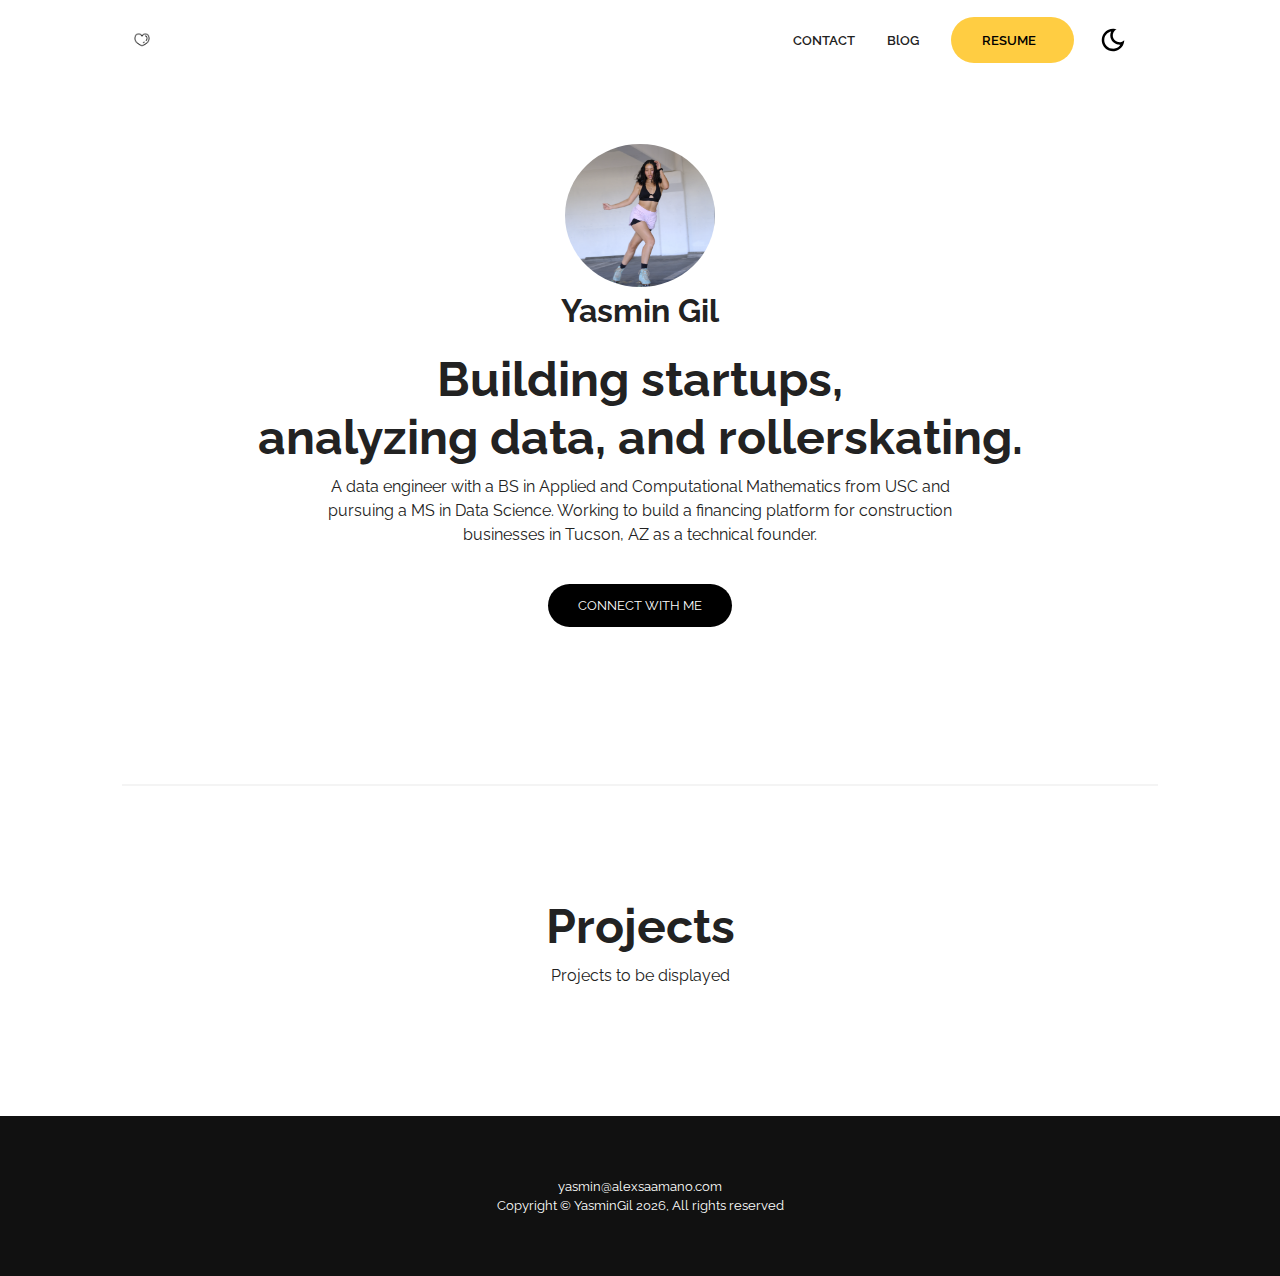
<file: index.html>
<!DOCTYPE html>
<html lang="en">
  <head>
    <meta charset="UTF-8" />
    <meta http-equiv="X-UA-Compatible" content="IE=edge" />
    <meta name="viewport" content="width=device-width, initial-scale=1.0" />
    <!-- Primary Meta Tags -->
    <title>Yasmin Gil</title>
    <meta name="title" content="Yasmin Gil" />
    <meta
      name="description"
      content="Yasmin Gil's Portfolio site"
    />


    <!-- Link -->
    <link
      rel="apple-touch-icon"
      sizes="180x180"
      href="assets/logo.png"
    />
    <link
      rel="icon"
      type="image/png"
      sizes="16x16"
      href="assets/logo.png"
    />
    <link
      rel="icon"
      type="image/png"
      sizes="32x32"
      href="assets/logo.png"
    />
    <link
      rel="icon"
      type="image/png"
      sizes="192x192"
      href="assets/logo.png"
    />
    <link
      rel="icon"
      type="image/png"
      sizes="512x512"
      href="assets/logo.png"
    />
    <link rel="icon" type="image/x-icon" href="assets/logo.png" />
    <link rel="manifest" href="assets/logo.png" />
    <link
      rel="stylesheet"
      href="https://use.fontawesome.com/releases/v5.15.4/css/all.css"
      integrity="sha384-DyZ88mC6Up2uqS4h/KRgHuoeGwBcD4Ng9SiP4dIRy0EXTlnuz47vAwmeGwVChigm"
      crossorigin="anonymous"
    />
    <link rel="stylesheet" href="css/style.css" />
    <link rel="stylesheet" href="css/utilities.css" />
  </head>
  <body>
    <header id="hero">
      <!-- Navbar -->
      <nav class="navbar">
        <div class="container">
          <!-- Logo -->
          <h1 id="logo">
            <a><img src="./assets/logo.png" alt="Your Logo"
            /></a>
          </h1>
          <!-- Navbar links -->
          <ul class="nav-menu">
            <!-- <li><a class="nav-link" href="#projects">PROJECTS</a></li> -->
            <li><a class="nav-link" href="mailto:yasmin@alexsaamano.com">CONTACT</a></li>
            <li><a class="nav-link" href="https://yasmingil.notion.site/Yasmin-Gil-9f7738b42b494d3590b4209d6c99d6ef">BlOG</a></li>
            <li>
              <a
                class="nav-link btn btn-primary"
                href="assets/files/yasmin_resume.pdf"
                >RESUME <i class="fas fa-arrow-right"></i
              ></a>
            </li>

            <!-- Toggle switch -->
            <div class="theme-switch">
              <input type="checkbox" id="switch" />
              <label class="toggle-icons" for="switch">
                <img class="moon" src="assets/moon.svg" />
                <img class="sun" src="assets/sun.svg" />
              </label>
            </div>
            <!-- Hamburger menu -->
          </ul>
          <div class="hamburger">
            <span class="bar"></span>
            <span class="bar"></span>
            <span class="bar"></span>
          </div>
        </div>
      </nav>

      <section class="header-container">
        <img
          class="profile-image"
          src="assets/skate_prof.png"
          alt=""
        />
        <h1>Yasmin Gil</h1>

        <div class="content-text">
          <h2>Building startups,</h2>
          <h2>analyzing data, and rollerskating.</h2>

          <p>
            A data engineer with a BS in Applied and Computational Mathematics
            from USC and pursuing a MS in Data Science. Working to build 
            a financing platform for construction businesses in Tucson, AZ as a technical founder.  
          </p>
        </div>
        <a
          href="https://www.linkedin.com/in/yasmin-gil/"
          class="btn btn-secondary"
          target="_blank"
          >Connect With Me</a
        >
      </section>
    </header>

    <!-- Projects -->
    <section id="projects" class="project-container container hidden">
      <div class="division"></div>
      <div class="content-text">
        <h2>Projects</h2>
        <p>Projects to be displayed</p>
      </div>

      <article class="project" style="display: none">
        <!-- Project 1 -->
        <div href="" class="card">
          <div class="project-info">
            <div class="project-bio">
              <h3>Project One</h3>
              <p>React, Redux, SASS</p>
            </div>

            <div class="project-link">
              <a href="#" target="_blank"><i class="fab fa-github"></i></a>
              <a href="#" target="_blank"><i class="fas fa-globe"></i></a>
            </div>
          </div>
        </div>

        <!-- Project 2 -->
        <div href="" class="card">
          <div class="project-info">
            <div class="project-bio">
              <h3>Project Two</h3>
              <p>React, Redux, SASS</p>
            </div>

            <div class="project-link">
              <a href="#" target="_blank"><i class="fab fa-github"></i></a>
              <a href="#" target="_blank"><i class="fas fa-globe"></i></a>
            </div>
          </div>
        </div>

        <!-- Porject 3 -->
        <div href="" class="card">
          <div class="project-info">
            <div class="project-bio">
              <h3>Project Three</h3>
              <p>React, Redux, SASS</p>
            </div>

            <div class="project-link">
              <a href="#" target="_blank"><i class="fab fa-github"></i></a>
              <a href="#" target="_blank"><i class="fas fa-globe"></i></a>
            </div>
          </div>
        </div>

        <!-- Project 4 -->
        <div href="" class="card">
          <div class="project-info">
            <div class="project-bio">
              <h3>Project Four</h3>
              <p>React, Redux, SASS</p>
            </div>

            <div class="project-link">
              <a href="#" target="_blank"><i class="fab fa-github"></i></a>
              <a href="#" target="_blank"><i class="fas fa-globe"></i></a>
            </div>
          </div>
        </div>

        <!-- Project 5 -->
        <div href="" class="card">
          <div class="project-info">
            <div class="project-bio">
              <h3>Project Five</h3>
              <p>React, Redux, SASS</p>
            </div>

            <div class="project-link">
              <a href="#" target="_blank"><i class="fab fa-github"></i></a>
              <a href="#" target="_blank"><i class="fas fa-globe"></i></a>
            </div>
          </div>
        </div>

        <!-- Project 6 -->
        <div href="" class="card">
          <div class="project-info">
            <div class="project-bio">
              <h3>Project Six</h3>
              <p>React, Redux, SASS</p>
            </div>

            <div class="project-link">
              <a href="#" target="_blank"><i class="fab fa-github"></i></a>
              <a href="#" target="_blank"><i class="fas fa-globe"></i></a>
            </div>
          </div>
        </div>
      </article>

      <!-- <a href="#" class="btn btn-secondary"
        target="_blank" >See More <i class="fas fa-arrow-right"></i
      ></a> -->
    </section>

    <footer id="footer">
      <div class="container">
        <a href="mailto:yasmin@alexsaamano.com">yasmin@alexsaamano.com</a>
        <!-- Social links -->
        <!-- <div class="social">
          <a href="#" target="_blank"
            ><img src="./assets/facebook-icon.svg" alt="Facebook"
          /></a>
          <a href="#" target="_blank"><img src="./assets/twitter-icon.svg" alt="Twitter" /></a>
          <a href="#" target="_blank"
            ><img src="./assets/linkedin-icon.svg" alt="Linkedin"
          /></a>
          <a href="#" target="_blank"><img src="./assets/github-icon.svg" alt="GitHub" /></a>
          <a href="#" target="_blank"
            ><img src="./assets/hashnode-icon.svg" alt="Hashnode"
          /></a>
        </div> -->
        <!-- Attribution -->
        <div class="attribution">
          <p>Copyright &copy; YasminGil <span id="datee"></span>, All rights reserved</p>
        </div>
      </div>
    </footer>
    <script src="js/script.js"></script>
  </body>
</html>
</file>
<file: css/style.css>
/* This is the required project styling. Will contain essential CSS styles like:
   * Flex property
   * Grid layout
   * Cards and sections
*/

@import url(https://fonts.googleapis.com/css?family=Raleway:100,200,300,regular,500,600,700,800,900,100italic,200italic,300italic,italic,500italic,600italic,700italic,800italic,900italic);

/* variables */
:root {
  /* Colors */
  --primary-color: #ffcd42;
  --secondary-color: #ffd35c;
  --bg-primary: #ffffff;
  --text-color: #222222;
  --text-color-two: #ffffff;
  --bg-secondary: #000000;
  --card-background: #f4f4f4;
  --bg-secondary-two: #111111;

  --shadow: 0 10px 40px rgba(0, 0, 0, 0.2);

  /* Font Weight */
  --weight-small: 400;
  --weight-semibold: 600;
  --weight-bold: 800;

  /* Max width */
  --width-small: 600px;
  --width-medium: 1100px;
  --width-large: 1300px;
}

[data-theme="dark"] {
  --primary-color: #ffcd42;
  --secondary-color: #ffd35c;
  --bg-primary: #000000;
  --text-color: #ffffff;
  --text-color-two: #222222;
  --bg-secondary: #ffffff;
  --card-background: #111111;
  --bg-secondary-two: #f4f4f4;
  --shadow: 0 2px 10px rgba(95, 95, 95, 0.2);
}

html {
  font-size: 100%;
  scroll-behavior: smooth;
}

/* Reset default styling */
* {
  margin: 0;
  padding: 0;
  box-sizing: border-box;
}

ul {
  list-style: none;
}

a {
  text-decoration: none;
  color: var(--text-color);
}

/* Main styling */
body {
  background: var(--bg-primary);
  color: var(--text-color);
  font-family: "Raleway", sans-serif;
  line-height: 1.5;
}

/* Navbar */
.navbar {
  position: fixed;
  top: 0;
  left: 0;
  right: 0;
  z-index: 20;
  background: var(--bg-primary);
}

.navbar .container {
  display: flex;
  align-items: center;
  justify-content: space-between;
  z-index: 20;
  height: 80px;
  width: 100%;
}

.navbar .nav-menu {
  display: flex;
  align-items: center;
  background: var(--bg-primary);
}

.navbar .nav-link {
  margin: 0 1rem;
  font-size: 0.8rem;
  font-weight: var(--weight-semibold);
}

.navbar #logo img {
  display: block;
  width: 40px;
}

.navbar .btn {
  margin-right: 1.5rem;
}

.fas.fa-arrow-right {
  margin-left: 0.5rem;
  font-size: 0.9rem;
}

/* hamburger */
.hamburger {
  margin-bottom: 0.1rem;
  display: none;
}
.hidden {
  display: none;
}

.bar {
  display: block;
  width: 23px;
  height: 3px;
  margin: 4px auto;
  transition: all 0.3s ease-in-out;
  border-radius: 30px;
  background-color: var(--bg-secondary);
}

/* Hero section */
#hero {
  display: flex;
  flex-direction: column;
  height: 100%;
}

.profile-image {
  width: 150px;
  border-radius: 50%;
  animation: bounce 1s infinite alternate;
}

@keyframes bounce {
  from {
    transform: translateY(0px);
  }

  to {
    transform: translateY(-10px);
  }
}

.division {
  width: 100%;
  height: 2px;
  background-color: var(--card-background);
  margin: 5.5rem 0;
}
/* Projects */
#projects {
  display: flex;
  flex-direction: column;
  margin: 2rem auto 5rem;
}

#projects .btn {
  align-self: center;
  margin: 2rem 0;
}

.project {
  display: grid;
  grid-template-columns: repeat(3, 1fr);
  grid-auto-rows: minmax(250px, auto);
  grid-gap: 0.9rem;
}

.card .project-bio p {
  font-size: 0.83rem;
}

.card .project-bio h3 {
  font-size: 0.9rem;
}

.project-info {
  display: flex;
  justify-content: space-between;
  opacity: 0;
  position: relative;
  transition: 0.5s ease-in-out;
}

.project-bio {
  display: flex;
  flex-direction: column;
  justify-content: flex-end;
  position: relative;
  top: 160px;
  left: 10px;
}

/* Footer */
#footer {
  background: #111111;
}

#footer .container {
  display: flex;
  flex-direction: column;
  align-items: center;
  justify-content: center;
  color: #ffffff;
  min-height: 160px;
  text-align: center;
}

#footer a {
  font-size: 0.8rem;
  color: #fff;
}

#footer a:hover {
  opacity: 0.6;
}

#footer .social {
  margin: 0.9rem 0;
}

#footer .social img {
  width: 20px;
  height: 20px;
}

#footer .social a {
  margin: 0 0.5rem;
}

#footer p {
  font-size: 0.8rem;
}

/* Responsiveness */

@media (max-width: 1000px) {
  .project {
    display: grid;
    grid-template-columns: repeat(2, 1fr);
  }
}

@media (max-width: 768px) {
}

@media (max-width: 670px) {
  .navbar .nav-menu {
    position: fixed;
    right: -100vw;
    top: 4.5rem;
    flex-direction: column;
    width: calc(80% - 10px);
    transition: 0.3s;
    box-shadow: var(--shadow);
    padding: 2rem;
    border-radius: 5px;
    align-items: flex-start;
  }

  .navbar .btn {
    margin: 0;
    margin-top: 1rem;
  }

  .nav-menu.active {
    right: 20px;
  }

  .nav-menu .nav-link {
    font-size: 0.9rem;
    margin: 0 0.2rem;
  }

  .nav-menu li {
    margin-bottom: 0.5rem;
    width: 100%;
  }

  .nav-menu .btn {
    width: 100%;
    text-align: center;
    margin-top: 0.5rem;
  }

  .hamburger {
    display: block;
    cursor: pointer;
    padding: 0.2rem 0.4rem;
  }

  .hamburger.active {
    border: 1px dotted gray;
  }

  .hamburger.active .bar:nth-child(2) {
    opacity: 0;
  }

  .hamburger.active .bar:nth-child(1) {
    transform: translateY(6px) rotate(45deg);
  }

  .hamburger.active .bar:nth-child(3) {
    transform: translateY(-8px) rotate(-45deg);
  }
}

@media (max-width: 600px) {
  .project {
    display: grid;
    grid-template-columns: 1fr;
  }

  .header-container .btn {
    border-radius: 5px;
    width: 80%;
  }
}
</file>
<file: css/utilities.css>
/* ?This is where reusable styling of this template will be. 
   !Will contain things like:
   * Button styling
   * Background color styling
   * padding and margin
*/

.container {
  max-width: var(--width-medium);
  margin: 0 auto;
  padding: 1rem 2rem;
}

h1::selection,
h2::selection {
  color: #111;
  background: var(--primary-color);
}

/* Buttons */
.btn {
  display: inline-block;
  padding: 0.75rem 1.9rem;
  border-radius: 30px;
  text-transform: uppercase;
  font-size: 0.82rem;
  transition: 0.3s;
}

.btn-primary {
  background: var(--primary-color);
  color: #000000;
}

.btn-secondary {
  margin: 5px 0;
  background-color: var(--bg-secondary);
  color: var(--bg-primary);
}

/* add hover to resume button */
.btn-primary:hover {
  background: var(--secondary-color);
}

/* Dark mode toggle */
#switch {
  display: none;
}

.toggle-icons {
  display: flex;
  justify-content: space-between;
  align-items: center;
  cursor: pointer;
}

.toggle-icons > img {
  transition: 0.6s cubic-bezier(0.23, 1, 0.32, 1);
  width: 30px;
}

.moon {
  transform: rotate(10deg);
}

#switch:checked + .toggle-icons .moon {
  transform: rotate(250deg);
}

#switch:checked + .toggle-icons .sun {
  transform: rotate(100deg);
}

/* Header Container */
.header-container {
  display: flex;
  flex-direction: column;
  align-items: center;
  justify-content: center;
  margin-top: 8rem;
  padding: 1rem;
}

.header-container > div {
  margin-top: 1rem;
}

.content-text {
  text-align: center;
  margin: 1.5rem 0;
}

.content-text h2 {
  font-size: 3rem;
  line-height: 1.2;
  transition: 0.2s ease-in-out;
}

.content-text p {
  padding: 0.5rem;
  margin: 0 auto;
  max-width: 700px;
}

/* Project cards */
.card {
  padding: 1rem;
  background: var(--card-background);
  color: #ffffff;
  border-radius: 5px;
  transition: 0.4s ease-in-out;
  cursor: pointer;
}

.card a {
  color: #ffffff;
  transition: 0.25s ease-in-out;
  font-size: 1.1rem;
  margin-right: 0.3rem;
}

.card a:hover {
  color: var(--primary-color);
}

.card:hover {
  box-shadow: inset 0 100px 1000px 10px rgba(0, 0, 0, 0.8);
}

.card:hover .project-info {
  opacity: 1;
}

/* Project Images */

/* project 1 */
.card:nth-child(1) {
  background: url(../assets/project/project-one.png) center center/cover;
}

/* Project 2 */
.card:nth-child(2) {
  background: url(../assets/project/project-two.png) center center/cover;
}

/* Project 3 */
.card:nth-child(3) {
  background: url(../assets/project/project-three.png) center center/cover;
}

/* Project 4 */
.card:nth-child(4) {
  background: url(../assets/project/project-four.png) center center/cover;
}

/* Project 5 */
.card:nth-child(5) {
  background: url(../assets/project/project-five.png) center center/cover;
}

/* Project 6 */
.card:nth-child(6) {
  background: url(../assets/project/project-six.png) center center/cover;
}

/* Media Queries */
@media (max-width: 768px) {
  .header-container {
    margin-top: 7rem;
    text-align: center;
  }

  .content-text h2 {
    font-size: 2.5rem;
  }
}
</file>
